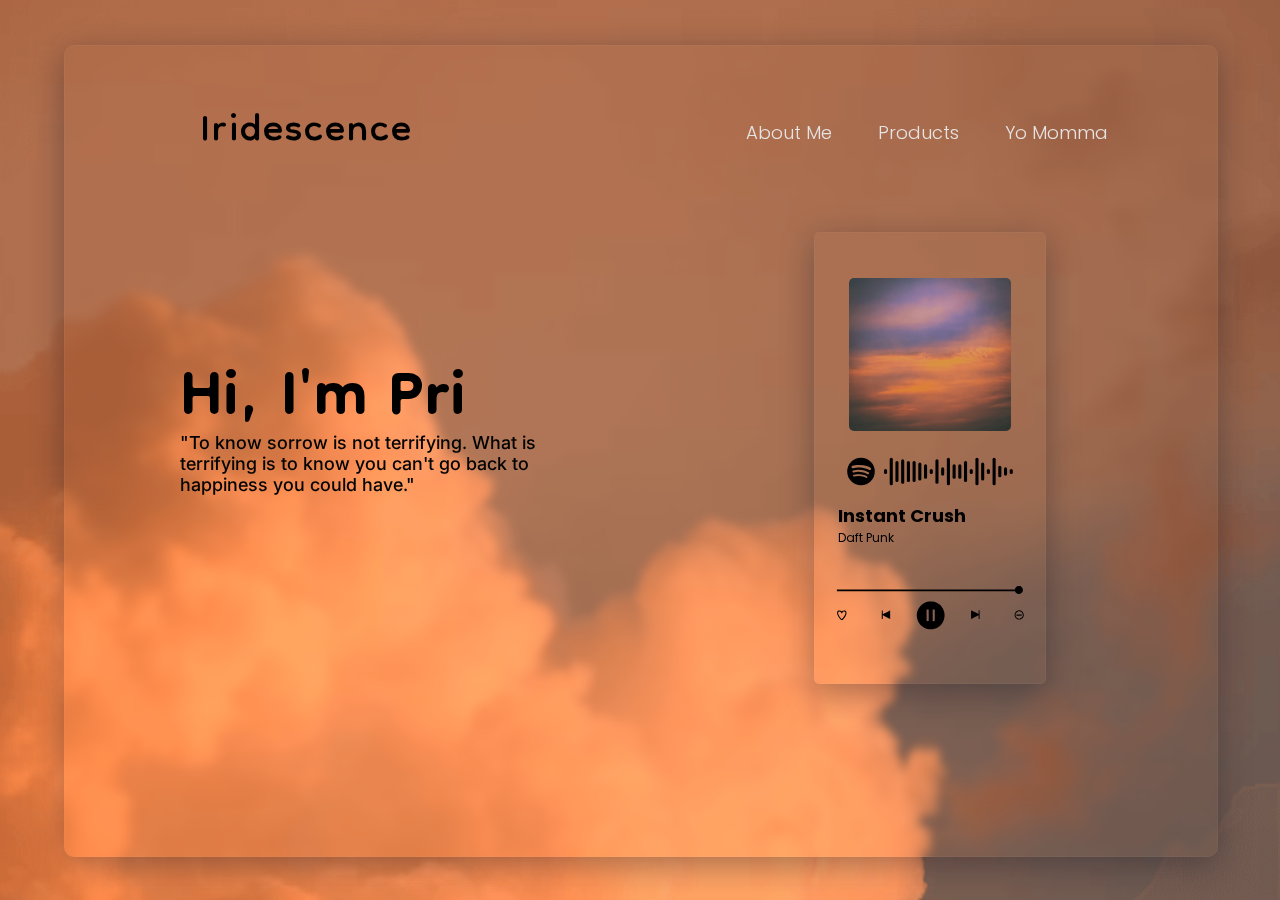
<file: index.html>
<!DOCTYPE html>
<html lang="en">
<head>
    <meta charset="UTF-8">
    <meta http-equiv="X-UA-Compatible" content="IE=edge">
    <meta name="viewport" content="width=device-width, initial-scale=1.0">
    <meta name="description" content="lorem ipsum dolor sit amet">
    <meta name="keywords" content="glass art, editing, sketching">
    <meta name="author" content="BOLT">  
    <title>IRIDESCENCE</title>
    <link rel="stylesheet" href="https://cdn.jsdelivr.net/npm/bootstrap-icons@1.3.0/font/bootstrap-icons.css">
    <link rel="stylesheet" href="https://pro.fontawesome.com/releases/v5.10.0/css/all.css" integrity="sha384-AYmEC3Yw5cVb3ZcuHtOA93w35dYTsvhLPVnYs9eStHfGJvOvKxVfELGroGkvsg+p" crossorigin="anonymous"/>
    <link rel="stylesheet" href="css/fernosa.css">
    <link rel="stylesheet" href="./css/iridi.css">
</head>
<body>
    <div class="glass">
        <nav class="navbar-minimal">

            <div class="logo-minimal select-black">Iridescence</div>
        
            <ul class="nav-links-minimal">
        
              <input type="checkbox" id="checkbox_toggle" />
              <label for="checkbox_toggle" class="hamburger">&#9776;</label>
        
              <div class="links-minimal">
                <li><a href="./about/about.html">About Me</a></li>
                <li><a href="#">Products</a></li>
                <li><a href="#">Yo Momma</a></li>
              </div>
            </ul>
          </nav>

          <div class="hero">
            <div class="text">
              <h1 class="select-black">Hi, I'm Pri</h1>
              <p class="select-black">"To know sorrow is not terrifying. What is terrifying is to know you can't go back to happiness you could have."</p>
            </div>
          </div>
            
          <div class="plate">
            <img class="thumb" src="./assets/images/thumbnail.png" alt="">
            <img class = "code" src="./assets/svgs/onemoretime.svg" alt="">
            <h4 class="title">Instant Crush</h4>
            <p class="artist">Daft Punk</p>
            <img class="play" src="./assets/svgs/black.svg" alt="">
          </div>

          <div class="media">
            <i class="fab fa-instagram"><a href="#"></a></i>
           <i class="fab fa-tumblr-square"><a href="#"></a></i>         
          </div>
    </div>
</body>
</html>
</file>
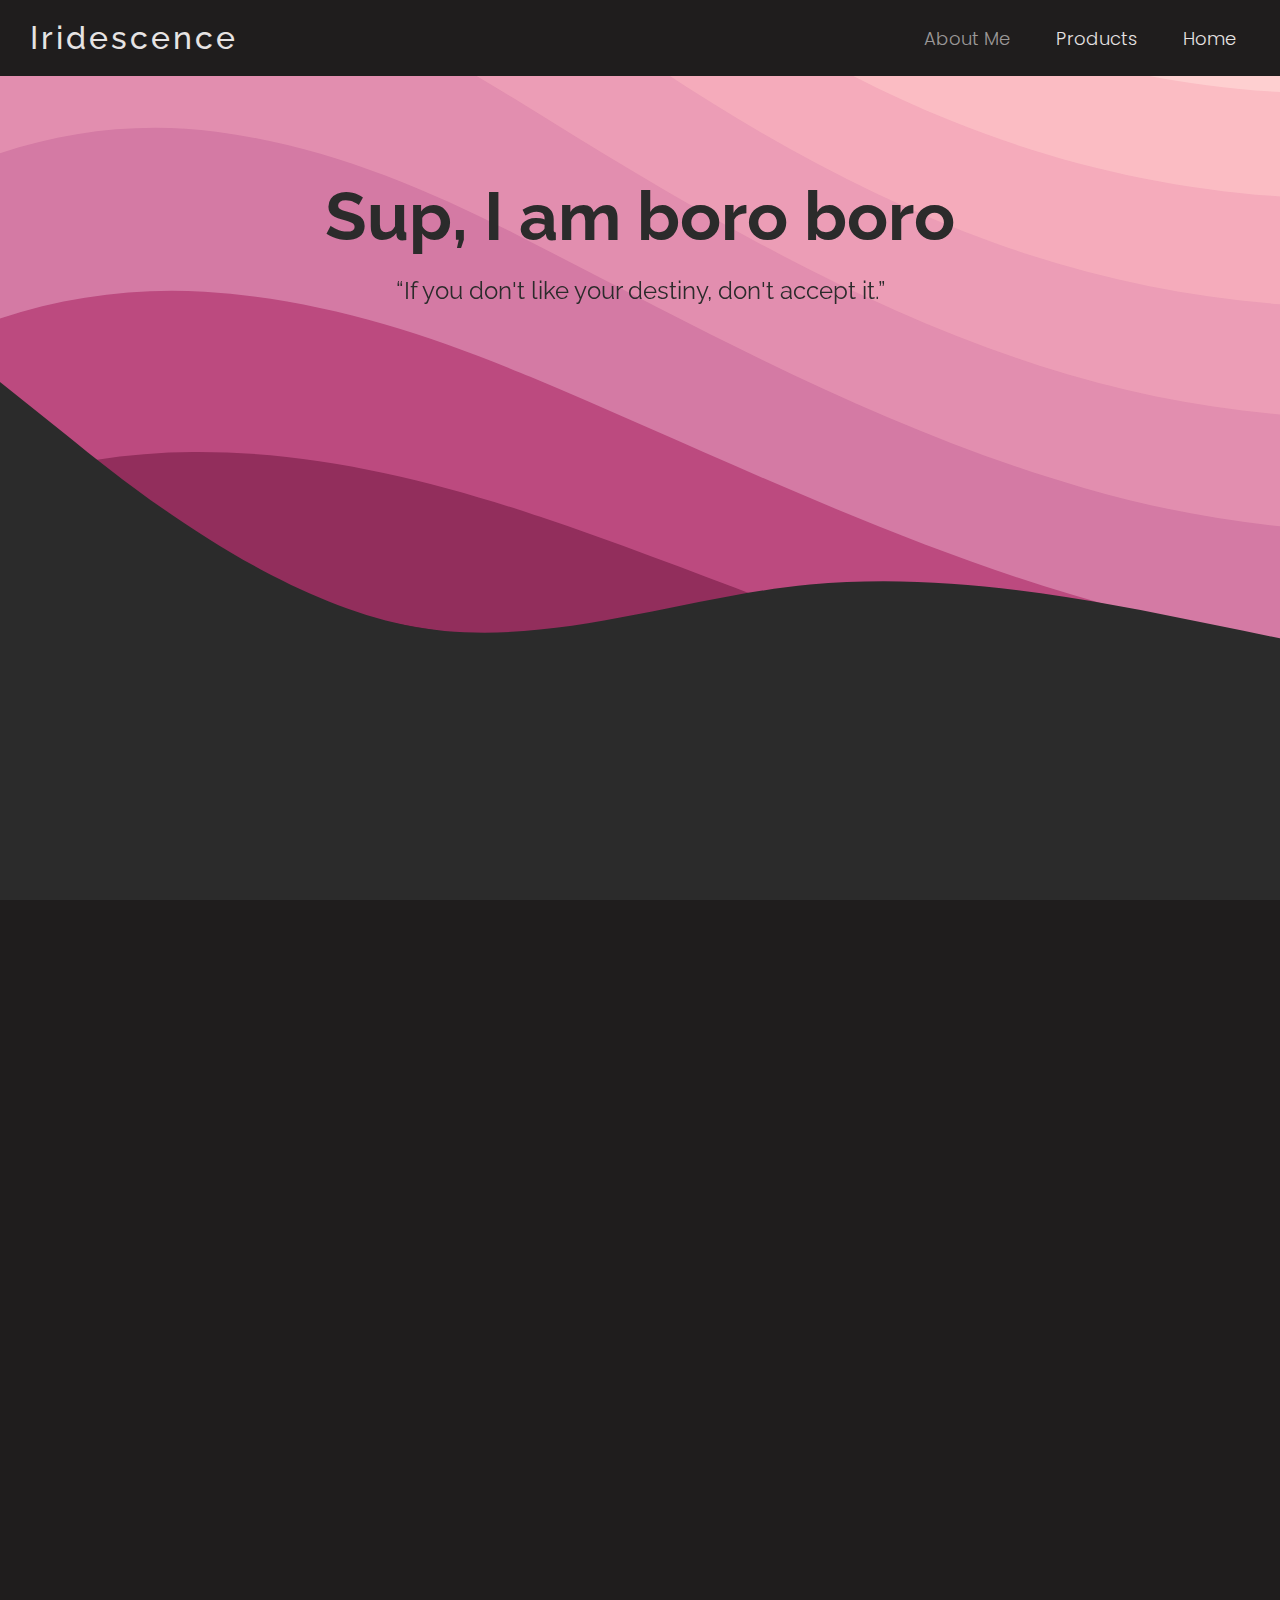
<file: about/about.html>
<!DOCTYPE html>
<html lang="en">
<head>
    <meta charset="UTF-8">
    <meta http-equiv="X-UA-Compatible" content="IE=edge">
    <meta name="viewport" content="width=device-width, initial-scale=1.0">
    <title>About Me</title>
    <link rel="stylesheet" href="../css/fernosa.css">
    <link rel="stylesheet" href="../css/about.css">
</head>
<body>
    <section class="land">
        <nav class="navbar-minimal">

            <div class="logo-minimal"><a class="select-black" href="../index.html">Iridescence</a></div>
        
            <ul class="nav-links-minimal">
        
            <input type="checkbox" id="checkbox_toggle" />
            <label for="checkbox_toggle" class="hamburger">&#9776;</label>
        
            <div class="links-minimal">
                <li class="disabled"><a class="select-black">About Me</a></li>
                <li><a class="select-black" href="#">Products</a></li>
                <li><a class="select-black" href="#">Home</a></li>
            </div>
            </ul>
        </nav>

        <div class="hero">
            <div class="heading">
                <center>
                    <h1 class="select-black">Sup, I am boro boro</h1>
                    <p class="select-black">“If you don't like your destiny, don't accept it.”</p>
                </center>
            </div>
            <img class = 'wave-black' src="../assets/svgs/blackwave.svg" alt="">
        </div>
    </section>
    
    <section class="hobbies">
    </section>




    <!--scripts-->
</body>
</html>
</file>
<file: css/fernosa.css>
/*
Dev: @BOLT
Github: https://github.com/Adityeahhh
Licencse: MIT
Hexasova is an open source css library with custom buttons, forms, neon effects, components and much more. A documentation will be made soon! 
*/


* {
    padding: 0;
    margin: 0;
    list-style: none;
    text-decoration: none;
  }
  
  :root {
    --dark-: rgb(31, 27, 27);
    --light-: rgb(236, 232, 232);
    --orange-: rgb(255, 94, 0);
    --blue-: #2d0061;
    --rose-gold: #aa7272;
    --ice-blue: #97bebe;
    --deep-blue: #070033;
    --light-grey: ##e0e5ec;
    --neon-blue: #2196f3;
    --aquagreen-: #0ccd91;
  }
  
  @import url("https://fonts.googleapis.com/css2?family=Raleway:wght@200&display=swap");
  @import url("https://fonts.googleapis.com/css2?family=Quicksand:wght@300&display=swap");
  @import url("https://fonts.googleapis.com/css2?family=Montserrat:wght@700&display=swap");
  @import url("https://fonts.googleapis.com/css2?family=Montserrat:wght@300&family=Orbitron&display=swap");
  
  
  
  .button-border-white {
    padding: 4px 20px 4px 20px;
    height: 50px;
    width: fit-content;
    color: white;
    background-color: rgb(24, 23, 23);
    border-bottom: rgba(255, 255, 255, 0.678) solid 2px;
    border-left: none;
    border-right: none;
    border-top: none;
    font-family: "raleway", sans-serif;
    border-radius: 4px;
  }
  
  .button-border-white:hover {
    border-left: rgba(255, 255, 255, 0.678) solid 2px;
    border-top: rgba(255, 255, 255, 0.678) solid 2px;
    border-right: rgba(255, 255, 255, 0.678) solid 2px;
  }
  
  .button-border-white:active {
    border-left: white solid 2px;
    border-top: white solid 2px;
    border-right: white solid 2px;
  }
  
  .button-border-blue {
    padding: 4px 20px 4px 20px;
    height: 50px;
    width: fit-content;
    color: white;
    background-color: rgb(24, 23, 23);
    border-bottom: rgb(76, 133, 207) solid 2px;
    border-left: none;
    border-right: none;
    border-top: none;
    font-family: "raleway", sans-serif;
    border-radius: 4px;
  }
  
  .button-border-blue:hover {
    border-left: rgb(76, 133, 207) solid 2px;
    border-top: rgb(76, 133, 207) solid 2px;
    border-right: rgb(76, 133, 207) solid 2px;
  }
  
  .button-border-blue:active {
    border-left: rgb(124, 162, 211) solid 2px;
    border-top: rgb(124, 162, 211) solid 2px;
    border-right: rgb(124, 162, 211) solid 2px;
  }
  
  .button-border-green {
    padding: 4px 20px 4px 20px;
    height: 50px;
    width: fit-content;
    color: white;
    background-color: rgb(24, 23, 23);
    border-bottom: #34b85b solid 2px;
    border-left: none;
    border-right: none;
    border-top: none;
    font-family: "raleway", sans-serif;
    border-radius: 4px;
  }
  
  
  .button-border-green:hover {
    border-left: #34b85b solid 2px;
    border-top: #34b85b solid 2px;
    border-right: #34b85b solid 2px;
  }
  
  .button-border-green:active {
    border-left: #33a12f solid 2px;
    border-top: #33a12f solid 2px;
    border-right: #33a12f solid 2px;
  }
  
  .button-border-purple {
    padding: 4px 20px 4px 20px;
    height: 50px;
    width: fit-content;
    color: white;
    background-color: rgb(24, 23, 23);
    border-bottom: #5f0a87 solid 2px;
    border-left: none;
    border-right: none;
    border-top: none;
    font-family: "raleway", sans-serif;
    border-radius: 4px;
  }
  
  .button-border-purple:hover {
    border-left: #5f0a87 solid 2px;
    border-top: #5f0a87 solid 2px;
    border-right: #5f0a87 solid 2px;
  }
  
  .button-border-purple:active {
    border-left: #613b9c solid 2px;
    border-top: #613b9c solid 2px;
    border-right: #613b9c solid 2px;
  }
  
  .hover-button-black {
    height: 50px;
    width: fit-content;
    color: rgb(24, 21, 21);
    border-bottom: #000000 solid 3px;
    border-left: none;
    border-right: none;
    font-weight: lighter;
    border-top: none;
    font-family: "montserrat", sans-serif;
    border-radius: 4px;
    padding: 5px 20px 5px 20px;
  }
  
  .hover-button-black:hover {
    color: white;
    background-color: black;
    border: none;
    font-weight: 500;
  }
  
  .hover-button-blue {
    height: 50px;
    width: fit-content;
    color: rgb(24, 21, 21);
    border-bottom: rgb(76, 133, 207) solid 3px;
    border-left: none;
    border-right: none;
    border-top: none;
    font-family: "montserrat", sans-serif;
    border-radius: 4px;
    padding: 5px 20px 5px 20px;
  }
  
  .hover-button-blue:hover {
    color: white;
    background-color: rgb(76, 133, 207);
    border: none;
    font-weight: 500;
  }
  
  .hover-button-purple {
    height: 50px;
    width: fit-content;
    color: rgb(24, 21, 21);
    border-bottom: #613b9c solid 3px;
    border-left: none;
    border-right: none;
    border-top: none;
    font-family: "montserrat", sans-serif;
    border-radius: 4px;
    padding: 5px 20px 5px 20px;
  }
  
  .hover-button-purple:hover {
    color: white;
    background-color: #613b9c;
    border: none;
    font-weight: 500;
  }
  
  .hover-button-cyan {
    height: 50px;
    width: fit-content;
    color: black;
    border-bottom: #34b8b8 solid 3px;
    border-left: none;
    border-right: none;
    border-top: none;
    font-family: "montserrat", sans-serif;
    border-radius: 4px;
    padding: 5px 20px 5px 20px;
  }
  
  .hover-button-cyan:hover {
    color: white;
    background-color: #34b8b8;
    border: none;
    font-weight: 500;
  }
  
  .minimalist-white {
    font-family: raleway;
    letter-spacing: 4px;
    font-weight: bold;
    font-size-adjust: inherit;
    width: fit-content;
    height: 55px;
    padding: 20px 30px 20px 30px;
    background-color: #ffffff;
    color: #bec2cb;
    border-top: #e8e4ee;
    border-left: #e8e4ee;
    border-right: #e8e4ee;
    border-bottom: #e8e4ee;
    box-shadow: #ddd3d3 1px 1px 1px 1px;
    background-image: "https://static.vecteezy.com/system/resources/thumbnails/000/576/820/small/picthai-free-vector60-8-01.jpg";
  }
  
  .minimalist-white:hover {
    box-shadow: #c5c0c0 1px 2px 2px 1px;
    color: #9a9a9c;
  }
  
  .minimalist-white:active {
    background-color: #ffffff;
    color: black;
  }
  
  @keyframes bordergreen {
    5% {
      border-top: solid 3px #2196f3;
    }
    10% {
      border-top: solid 4px #2196f3;
    }
    15% {
      border-top: solid 3px #2196f3;
    }
    20% {
      border: none;
    }
  
    25% {
      border-right: solid 3px #2196f3;
    }
    30% {
      border-right: solid 4px #2196f3;
    }
    35% {
      border-right: solid 3px #2196f3;
    }
    40% {
      border: none;
    }
  
    45% {
      border-bottom: solid 3px #2196f3;
    }
    50% {
      border-bottom: solid 4px #2196f3;
    }
    55% {
      border-bottom: solid 3px #2196f3;
    }
    60% {
      border: none;
    }
  
    65% {
      border-left: solid 3px #2196f3;
    }
    70% {
      border-left: solid 4px #2196f3;
    }
    75% {
      border-left: solid 3px #2196f3;
    }
    80% {
      border: none;
    }
  
    85% {
      border-top: solid 3px #2196f3;
    }
    90% {
      border-top: solid 4px #2196f3;
    }
    95% {
      border-top: solid 3px #2196f3;
    }
    100% {
      border: none;
    }
  }
  
  /* .border-animation [under construction]{
    border: none;
    font-family: raleway;
    letter-spacing: 4px;
    font-weight: bold;
    font-size-adjust: inherit;
    width: fit-content;
    height: 55px;
    padding: 20px 30px 20px 30px;
    margin-left: 100px;
    margin-top: 100px;
  }
  .border-animation:hover {
    animation: bordergreen;
    animation-duration: 1s;
    border: solid 1px #2196f3;
  } */
  
  .hexa-form-email {
    border: solid #db5b5b 4px;
    width: 500px;
    height: 40px;
    border-radius: 20px;
    background-color: rgb(255, 255, 255);
    font-size: 100%;
    text-decoration: wavy;
    font-family: montserrat;
  }
  
  .hexa-form-email::placeholder {
    padding-left: 15px;
    color: #221c1c;
    font-size: 18px;
  }
  
  .hexa-form-email:hover {
    transition: 0.5s;
    background-color: #db5b5b;
  }
  
  .hexa-form-email:focus {
    border-radius: 20px;
    border: 4px solid transparent;
    background-color: #db5b5b;
    font-size: 100%;
    text-decoration: wavy;
  }
  
  .gradient-purple {
    background-color: #a4508b;
    background-image: linear-gradient(to right, #a4508b, #5f0a87);
  }
  
  .gradient-blue {
    background-color: #4e0ead;
    background-image: linear-gradient(to right, #482fa1, #613b9c);
  }
  
  .gradient-green {
    background-color: #34b85b;
    background-image: linear-gradient(to right, #33a12f, #34b85b);
  }
  
  .gradient-cyan {
    background-color: #34b8b8;
    background-image: linear-gradient(to right, #236d5a, #34b4b8);
  }
  
  .alert-text {
    position: inherit;
    left: 2%;
    padding: 10px 10px 10px 10px;
    position: relative;
    font-size: x-large;
    font-family: "Courier New", Courier, monospace;
  }
  
  .alert-blue {
    width: 80%;
    padding-right: 20px;
  
    color: #dfa7ff;
    font-family: Arial, Helvetica, sans-serif;
    background-color: #482fa1;
    box-shadow: #000000 3px 3px;
  }
  
  .alert-purple {
    width: 80%;
    padding-right: 20px;
  
    color: #ffffff;
    font-family: Arial, Helvetica, sans-serif;
    background-color: #5f0a87;
    box-shadow: #000000 3px 3px;
  }
  
  .alert-white {
    width: 80%;
    padding-right: 20px;
  
    color: #000000;
    font-family: Arial, Helvetica, sans-serif;
    background-color: #ffffff;
    box-shadow: #000000 3px 3px;
  }
  
  .alert-cyan {
    width: 80%;
    padding-right: 20px;
  
    color: #000000;
    font-family: Arial, Helvetica, sans-serif;
    background-color: #34b8b8;
    box-shadow: #000000 3px 3px;
  }
  
  .alert-green {
    width: 80%;
    padding-right: 20px;
  
    color: #000000;
    font-family: Arial, Helvetica, sans-serif;
    background-color: #33a12f;
    box-shadow: #000000 3px 3px;
  }
  
  .pane-white {
    height: 90vh;
    width: 20%;
    background-color: antiquewhite;
  }
  
  .pane-purple {
    height: 90vh;
    width: 20%;
    background-color: #5f0a87;
  }
  
  .pane-blue {
    height: 90vh;
    width: 20%;
    background-color: #482fa1;
  }
  
  .pane-black {
    height: 90vh;
    width: 20%;
    background-color: rgb(0, 0, 0);
  }
  
  .pane-cyan {
    height: 90vh;
    width: 20%;
    background-color: #34b4b8;
  }
  
  .pane-green {
    height: 90vh;
    width: 20%;
    background-color: #33a12f;
  }
  
  .boldify {
    font-weight: bolder;
    font-family: montserrat;
  }
  
  .largify {
    font-size: 7rem;
  }
  
  .thinify {
    font-weight: 100;
    font-family: montserrat;
    font-family: "Quicksand", sans-serif;
  }
  
  .neonify-text-white {
    text-shadow: 0 0 10px #ffffff, 0 0 40px #ffffff, 0 0 80px #ffffff;
  }
  .neonify-text-cyan {
    text-shadow: 0 0 10px #34b8b8, 0 0 40px #34b8b8, 0 0 80px #34b8b8;
  }
  
  .neonify-text-purple {
    text-shadow: 0 0 10px #613b9c, 0 0 40px #613b9c, 0 0 80px #613b9c;
  }
  .neonify-text-black {
    text-shadow: 0 0 10px #000000, 0 0 40px #000000, 0 0 80px #000000;
  }
  .neonify-text-green {
    text-shadow: 0 0 10px #34b85b, 0 0 40px #34b85b, 0 0 80px #34b85b;
  }
  .neonify-text-blue {
    text-shadow: 0 0 10px #4e0ead, 0 0 40px #4e0ead, 0 0 80px #4e0ead;
  }
  
  .neonify-white {
    box-shadow: 0 0 10px #ffffff, 0 0 40px #ffffff, 0 0 80px #ffffff;
  }
  .neonify-cyan {
    box-shadow: 0 0 10px #34b8b8, 0 0 40px #34b8b8, 0 0 80px #34b8b8;
  }
  
  .neonify-purple {
    box-shadow: 0 0 10px #613b9c, 0 0 40px #613b9c, 0 0 80px #613b9c;
  }
  .neonify-black {
    box-shadow: 0 0 10px #000000, 0 0 40px #000000, 0 0 80px #000000;
  }
  .neonify-green {
    box-shadow: 0 0 10px #34b85b, 0 0 40px #34b85b, 0 0 80px #34b85b;
  }
  .neonify-blue {
    box-shadow: 0 0 10px #4e0ead, 0 0 40px #4e0ead, 0 0 80px #4e0ead;
  }
  
  .strikethrough {
    text-decoration: line-through;
  }
  
  .select-black::selection {
    background-color: black;
    color: white;
  }
  
  .select-cyan::selection {
    background-color: #208f8f;
    color: white;
  }
  
  .select-purple::selection {
    background-color: #613b9c;
    color: rgb(255, 255, 255);
  }
  
  .select-green::selection {
    background-color: #34b85b;
    color: rgb(245, 243, 240);
  }
  
  .pill-button-green {
    height: 55px;
    width: fit-content;
    padding: 10px 20px 10px 20px;
    border-radius: 50px;
    border: none;
    background-color: rgb(51, 45, 45);
    color: #ffffff;
    font-size: 20px;
    font-family: raleway;
    font-weight: bold;
    background-image: linear-gradient(to bottom, transparent 50%, #06d39588 50%);
  }
  
  @keyframes aquagreen {
    0% {
      background-image: linear-gradient(
        to bottom,
        transparent 55%,
        #06d39588 55%
      );
    }
    10% {
      background-image: linear-gradient(
        to bottom,
        transparent 60%,
        #06d39588 60%
      );
    }
    20% {
      background-image: linear-gradient(
        to bottom,
        transparent 65%,
        #06d39588 65%
      );
    }
    30% {
      background-image: linear-gradient(
        to bottom,
        transparent 70%,
        #06d39588 70%
      );
    }
    40% {
      background-image: linear-gradient(
        to bottom,
        transparent 75%,
        #06d39588 75%
      );
    }
    50% {
      background-image: linear-gradient(
        to bottom,
        transparent 80%,
        #06d39588 80%
      );
    }
    60% {
      background-image: linear-gradient(
        to bottom,
        transparent 85%,
        #06d39588 85%
      );
    }
    70% {
      background-image: linear-gradient(
        to bottom,
        transparent 90%,
        #06d39588 90%
      );
    }
    80% {
      background-image: linear-gradient(
        to bottom,
        transparent 93%,
        #06d39588 93%
      );
    }
    90% {
      background-image: linear-gradient(
        to bottom,
        transparent 96%,
        #06d39588 96%
      );
    }
    100% {
      background-image: linear-gradient(
        to bottom,
        transparent 100%,
        #06d39588 100%
      );
    }
  }
  
  .pill-button-green:hover {
    animation-name: aquagreen;
    animation-duration: 750ms;
    background-color: rgb(49, 44, 44);
    color: #06d39588;
  
    background-image: linear-gradient(
      to bottom,
      transparent 50%,
      rgb(49, 44, 44) 50%
    );
  }
  
  .pill-button-blue {
    height: 55px;
    width: fit-content;
    padding: 10px 20px 10px 20px;
    border-radius: 50px;
    border: none;
    background-color: rgb(51, 45, 45);
    color: #fafafa;
    font-size: 20px;
    font-family: raleway;
    font-weight: 700;
    background-image: linear-gradient(
      to bottom,
      transparent 50%,
      rgba(76, 133, 207, 0.685) 50%
    );
  }
  
  @keyframes bluwu {
    0% {
      background-image: linear-gradient(
        to bottom,
        transparent 55%,
        rgba(76, 133, 207, 0.685) 55%
      );
    }
    10% {
      background-image: linear-gradient(
        to bottom,
        transparent 60%,
        rgba(76, 133, 207, 0.685) 60%
      );
    }
    20% {
      background-image: linear-gradient(
        to bottom,
        transparent 65%,
        rgba(76, 133, 207, 0.685) 65%
      );
    }
    30% {
      background-image: linear-gradient(
        to bottom,
        transparent 70%,
        rgba(76, 133, 207, 0.685) 70%
      );
    }
    40% {
      background-image: linear-gradient(
        to bottom,
        transparent 75%,
        rgba(76, 133, 207, 0.685) 75%
      );
    }
    50% {
      background-image: linear-gradient(
        to bottom,
        transparent 80%,
        rgba(76, 133, 207, 0.685) 80%
      );
    }
    60% {
      background-image: linear-gradient(
        to bottom,
        transparent 85%,
        rgba(76, 133, 207, 0.685) 85%
      );
    }
    70% {
      background-image: linear-gradient(
        to bottom,
        transparent 90%,
        rgba(76, 133, 207, 0.685) 90%
      );
    }
    80% {
      background-image: linear-gradient(
        to bottom,
        transparent 93%,
        rgba(76, 133, 207, 0.685) 93%
      );
    }
    90% {
      background-image: linear-gradient(
        to bottom,
        transparent 96%,
        rgba(76, 133, 207, 0.685) 96%
      );
    }
    100% {
      background-image: linear-gradient(
        to bottom,
        transparent 100%,
        rgba(76, 133, 207, 0.685) 100%
      );
    }
  }
  
  .pill-button-blue:hover {
    animation-name: bluwu;
    animation-duration: 750ms;
    background-color: rgb(49, 44, 44);
    color: rgb(124, 162, 211);
  
    background-image: linear-gradient(
      to bottom,
      transparent 50%,
      rgb(49, 44, 44) 50%
    );
  }
  
  .pill-button-cyan {
    height: 55px;
    width: fit-content;
    padding: 10px 20px 10px 20px;
    border-radius: 50px;
    border: none;
    background-color: rgb(51, 45, 45);
    color: #fafafa;
    font-size: 20px;
    font-family: raleway;
    font-weight: 700;
    background-image: linear-gradient(to bottom, transparent 50%, #34b8b8 50%);
  }
  
  @keyframes cyann {
    0% {
      background-image: linear-gradient(to bottom, transparent 55%, #34b8b8 55%);
    }
    10% {
      background-image: linear-gradient(to bottom, transparent 60%, #34b8b8 60%);
    }
    20% {
      background-image: linear-gradient(to bottom, transparent 65%, #34b8b8 65%);
    }
    30% {
      background-image: linear-gradient(to bottom, transparent 70%, #34b8b8 70%);
    }
    40% {
      background-image: linear-gradient(to bottom, transparent 75%, #34b8b8 75%);
    }
    50% {
      background-image: linear-gradient(to bottom, transparent 80%, #34b8b8 80%);
    }
    60% {
      background-image: linear-gradient(to bottom, transparent 85%, #34b8b8 85%);
    }
    70% {
      background-image: linear-gradient(to bottom, transparent 90%, #34b8b8 90%);
    }
    80% {
      background-image: linear-gradient(to bottom, transparent 93%, #34b8b8 93%);
    }
    90% {
      background-image: linear-gradient(to bottom, transparent 96%, #34b8b8 96%);
    }
    100% {
      background-image: linear-gradient(
        to bottom,
        transparent 100%,
        #34b8b8 100%
      );
    }
  }
  
  .pill-button-cyan:hover {
    animation-name: cyann;
    animation-duration: 750ms;
    background-color: rgb(49, 44, 44);
    color: #34b8b8;
  
    background-image: linear-gradient(
      to bottom,
      transparent 100%,
      rgb(49, 44, 44) 100%
    );
  }
  
  .pill-button-purple {
    height: 55px;
    width: fit-content;
    padding: 10px 20px 10px 20px;
    border-radius: 50px;
    border: none;
    background-color: rgb(51, 45, 45);
    color: #fafafa;
    font-size: 20px;
    font-family: raleway;
    font-weight: 700;
    background-image: linear-gradient(to bottom, transparent 50%, #613b9c 50%);
  }
  
  @keyframes purplen {
    0% {
      background-image: linear-gradient(to bottom, transparent 55%, #613b9c 55%);
    }
    10% {
      background-image: linear-gradient(to bottom, transparent 60%, #613b9c 60%);
    }
    20% {
      background-image: linear-gradient(to bottom, transparent 65%, #613b9c 65%);
    }
    30% {
      background-image: linear-gradient(to bottom, transparent 70%, #613b9c 70%);
    }
    40% {
      background-image: linear-gradient(to bottom, transparent 75%, #613b9c 75%);
    }
    50% {
      background-image: linear-gradient(to bottom, transparent 80%, #613b9c 80%);
    }
    60% {
      background-image: linear-gradient(to bottom, transparent 85%, #613b9c 85%);
    }
    70% {
      background-image: linear-gradient(to bottom, transparent 90%, #613b9c 90%);
    }
    80% {
      background-image: linear-gradient(to bottom, transparent 93%, #613b9c 93%);
    }
    90% {
      background-image: linear-gradient(to bottom, transparent 96%, #613b9c 96%);
    }
    100% {
      background-image: linear-gradient(
        to bottom,
        transparent 100%,
        #613b9c 100%
      );
    }
  }
  
  .pill-button-purple:hover {
    animation-name: purplen;
    animation-duration: 750ms;
    background-color: rgb(49, 44, 44);
    color: #a26bf5;
  
    background-image: linear-gradient(
      to bottom,
      transparent 100%,
      rgb(49, 44, 44) 100%
    );
  }
  
  .navbar-dark {
    display: flex;
    padding: 20px;
    background-color: #101518;
    align-items: center;
    justify-content: space-between;
    color: var(--light-);
  }
  
  .nav-links-dark a {
    color: var(--aquagreen-);
    font-weight: bold;
  }
  
  .logo-dark {
    font-size: 32px;
    letter-spacing: 5px;
  }
  
  .links-dark {
    display: flex;
    gap: 1em;
    font-size: 18px;
  }
  
  .links-dark li:hover {
    background-color: #15191b;
    border-radius: 5px;
    transition: 0.3s ease;
  }
  
  .links-dark li {
    padding: 5px 14px;
  }
  
  input[type="checkbox"] {
    display: none;
  }
  
  .hamburger {
    display: none;
    user-select: none;
    font-size: 24px;
  }
  
  @media (max-width: 800px) {
    .links-dark {
      display: none;
      position: absolute;
      background-color: #101518;
      right: 0;
      left: 0;
      text-align: center;
      padding: 16px 0;
    }
    .links-dark li:hover {
      display: inline-block;
      background-color: #192123;
      transition: 0.3s ease;
    }
    .links-dark li + li {
      margin-top: 12px;
    }
    input[type="checkbox"]:checked ~ .links-dark {
      display: block;
    }
    .hamburger {
      display: block;
    }
  }
  
  /* nav glass here*/
  
  .nav-links-glass a {
    color: var(--rose-gold);
    font-weight: bold;
  }
  
  .links-glass {
    display: flex;
    gap: 1em;
    font-size: 18px;
  }
  
  .links-glass li:hover {
    background-color: #15191b;
    border-radius: 5px;
    transition: 0.3s ease;
  }
  
  .links-glass li {
    padding: 5px 14px;
  }
  
  .logo-glass {
    font-size: 32px;
    letter-spacing: 5px;
  }
  
  @media (max-width: 800px) {
    .links-glass {
      display: none;
      position: absolute;
      background: rgb(215, 219, 219);
      backdrop-filter: blur(7.5px);
      -webkit-backdrop-filter: blur(7.5px);
      border: 1px solid rgba(255, 255, 255, 0.18);
      right: 0;
      left: 0;
      text-align: center;
      padding: 16px 0;
    }
    .links-glass li:hover {
      display: inline-block;
      background-color: rgba(119, 170, 170, 0.973);
      transition: 0.3s ease;
    }
    .links-glass li + li {
      margin-top: 12px;
    }
    input[type="checkbox"]:checked ~ .links-glass {
      display: block;
    }
    .hamburger {
      display: block;
    }
  }
  
  .navbar-glass {
    display: flex;
    padding: 20px;
    align-items: center;
    justify-content: space-between;
    background: rgba(232, 255, 255, 0.2);
    box-shadow: 0 8px 16px 0 rgba(31, 38, 135, 0.37);
    backdrop-filter: blur(7.5px);
    -webkit-backdrop-filter: blur(7.5px);
    border: 1px solid rgba(255, 255, 255, 0.18);
    color: var(--rose-gold);
  }
  
  .links-glass li:hover {
    background-color: var(--dark-);
    border-radius: 5px;
    transition: 0.3s ease;
  }
  
  .select-rose::selection {
    color: var(--rose-gold);
    background-color: var(--ice-blue);
  }
  
  /* NEON nav */
  
  .navbar-neon {
    display: flex;
    padding: 20px;
    background-color: var(--dark-);
    align-items: center;
    justify-content: space-between;
    color: var(--neon-blue-);
    box-shadow: 0 0 10px var(--neon-blue), 0 0 40px var(--neon-blue),
      0 0 80px var(--neon-blue);
    text-shadow: 0 0 10px var(--neon-blue), 0 0 40px var(--neon-blue),
      0 0 80px var(--neon-blue);
  }
  
  .logo-neon {
    color: #2196f3;
    font-size: 32px;
    letter-spacing: 5px;
  }
  
  .select-neon-blue::selection {
    color: #2196f3;
    background-color: #161111;
  }
  
  .nav-links-neon a {
    color: #2196f3;
    font-weight: bold;
  }
  
  .logo {
    font-size: 32px;
    letter-spacing: 5px;
  }
  
  .links-neon {
    display: flex;
    gap: 1em;
    font-size: 18px;
  }
  
  .links-neon li:hover {
    background-color: #15191b;
    border-radius: 5px;
    transition: 0.3s ease;
  }
  
  .links-neon li {
    padding: 5px 14px;
  }
  
  input[type="checkbox"] {
    display: none;
  }
  
  .hamburger {
    display: none;
    user-select: none;
    font-size: 24px;
  }
  
  @media (max-width: 800px) {
    .links-neon {
      display: none;
      position: absolute;
      background-color: #141414;
      right: 0;
      left: 0;
      text-align: center;
      padding: 16px 0;
    }
    .links-neon li:hover {
      display: inline-block;
      background-color: #192123;
      transition: 0.3s ease;
    }
    .links-neon li + li {
      margin-top: 12px;
    }
    input[type="checkbox"]:checked ~ .links-neon {
      display: block;
    }
    .hamburger {
      display: block;
    }
  }
  
  /* light nav */
  
  .navbar-light {
    display: flex;
    padding: 20px;
    background-color: var(--light-);
    align-items: center;
    justify-content: space-between;
    color: var(--dark-);
  }
  
  .logo-light {
    color: var(--dark-);
    font-size: 32px;
    letter-spacing: 5px;
  }
  
  .select-light-blue::selection {
    color: #2196f3;
    background-color: #161111;
  }
  
  .nav-links-light a {
    color: var(--dark-);
    font-weight: bold;
  }
  
  .logo-light {
    font-size: 32px;
    letter-spacing: 5px;
  }
  
  .links-light {
    display: flex;
    gap: 1em;
    font-size: 18px;
  }
  
  .links-light li:hover {
    background-color: var(--neon-blue);
    border-radius: 5px;
    transition: 0.3s ease;
  }
  
  .links-light li {
    padding: 5px 14px;
  }
  
  input[type="checkbox"] {
    display: none;
  }
  
  .hamburger {
    display: none;
    user-select: none;
    font-size: 24px;
  }
  
  @media (max-width: 800px) {
    .links-light {
      display: none;
      position: absolute;
      background-color: var(--light-);
      right: 0;
      left: 0;
      text-align: center;
      padding: 16px 0;
    }
    .links-light li:hover {
      display: inline-block;
      background-color: var(--neon-blue);
      transition: 0.3s ease;
    }
    .links-light li + li {
      margin-top: 12px;
    }
    input[type="checkbox"]:checked ~ .links-light {
      display: block;
    }
    .hamburger {
      display: block;
    }
  }
  
  /* minimalistic nav */
  @keyframes burger {
    0%   {width: 0%;}
    25%  {width: 25%;}
    50%  {width: 50%;}
    75%  {width: 75%;}
    100% {width: 100%;}
  }

  .navbar-minimal {
    display: flex;
    padding: 20px;
    background-color: transparent;
    align-items: center;
    justify-content: space-between;
    color: #2b2b2b;
  }
  
  .logo-minimal {
    color: #000000;
    font-size: 32px;
    letter-spacing: 0px;
    font-weight: 500;
  }
  
  
  .nav-links-minimal a {
    color: #e6e3e3;
    font-weight: bold;
    font-weight: 300;
  }

  .nav-links-minimal a:hover {
    color: #fff;
    font-weight: 500;
  }
  
  .logo-minimal {
    font-size: 32px;
    letter-spacing: 5px;
  }
  
  .links-minimal {
    display: flex;
    gap: 1em;
    font-size: 18px;
  }
  

  .links-minimal li {
    padding: 5px 14px;
  }
  
  .select-black::selection {
    background-color: #161111;
    color: whitesmoke;
  }
  
  input[type="checkbox"] {
    display: none;
  }
  
  .hamburger {
    display: none;
    user-select: none;
    font-size: 24px;
    margin-right: 30px;
  }
  
  @media (max-width: 800px) {
    .links-minimal {
      display: none;
      position: absolute;
      animation: burger 0.1s;
      background-color: #25252580;
      right: 0;
      left: 0;
      text-align: center;
      padding: 16px 0;
      z-index: 100;
    }
    .links-minimal li + li {
      margin-top: 2px;
    }
    input[type="checkbox"]:checked ~ .links-minimal {
      display: block;
    }
    .hamburger {
      display: block;
    }
  }
  
  
  
  
  
  
  
  
  
  
  
  
  /* footer black*/
  
  .footer-black {
    background-color: #101518;
    height: fit-content;
    width: 100%;
    position: absolute;
    bottom: 0%;
    min-height: 50vh;
    overflow: hidden;
  }
  
  .footer-ul-black {
    margin: 100px 100px 50px 0px;
    display: flex;
    flex-direction: column;
    color: #dbdbdb;
    font-weight: bold;
    font-family: montserrat;
    justify-content: center;
    margin-left: auto;
    margin-right: auto;
  }
  
  .footer-ul-black li {
    padding-top: 5px;
    margin-right: 0px;
  }
  
  .footer-ul-black a {
    color: #dbdbdb;
  }
  
  .footer-ul-black a:hover {
    color: #0ccd91;
  }
  
  .footer-links-black {
    display: flex;
    flex-direction: row;
    text-align: center;
    padding-right: 155px;
  }
  
  .ul-heading-black {
    font-size: 24px;
    color: #0ccd91;
  }
  
  .footer-logo-black {
    color: #dbdbdb;
    padding: 80px 50px;
  }
  
  .footer-logo-black:hover {
    color: #0ccd91;
    transition: 0.5s;
  }
  
  .bottom-text-black {
    display: flex;
    justify-content: center;
    color: rgb(92, 92, 92);
  }
  
  .bottom-text-black a {
    padding-left: 20px;
    padding-bottom: 5px;
  }
  
  .bottom-text-black a:hover {
    color: rgb(219, 219, 219);
  }
  
  .socials-black {
    display: flex;
    justify-content: center;
    padding-top: 15px;
  }
  
  .socials-black i {
    padding-left: 5px;
    color: #0ccd91;
    font-size: 30px;
  }
  
  .socials-black i:hover {
    color: #dbdbdb;
    transition: 0.5s;
  }
  
  @media (max-width: 1162px) {
    .footer-logo-black {
      text-align: center;
      font-size: 26px;
      padding-left: 30px;
    }
  
    .footer-links-black {
      flex-direction: row;
      align-items: center;
      padding-left: 0px;
    }
  
    .footer-ul-black {
      margin: 100px 5px 5px 5px;
      padding-left: 20px;
      margin-left: none;
      margin-right: none;
      text-align: center;
    }
  
    .footer-ul-black li {
      padding-top: 5px;
    }
    .bottom-text-black {
      padding-top: 15px;
    }
    .ul-heading-black {
      font-size: 20px;
    }
  }
  
  @media (max-width: 775px) {
    .footer-logo-black {
      font-size: 20px;
    }
    .ul-heading-black {
      font-size: 16px;
    }
  
    .footer-links-black {
      width: 90%;
      margin-top: 100px;
    }
  
    .footer-ul-black {
      margin: 5px 5px 5px 5px;
      padding-left: 20px;
      margin-left: none;
      margin-right: none;
      text-align: center;
    }
    .footer-ul-black li {
      padding-top: 5px;
    }
    .bottom-text-black {
      padding-top: 15px;
    }
  }
  
  @media (max-width: 678px) {
    .footer-logo-black {
      display: block;
      text-align: center;
      margin-left: 40px;
      padding-top: 0px;
      padding-bottom: 0px;
    }
  
    .footer-links-black {
      display: flex;
      flex-direction: column;
    }
  
    .footer-ul-black {
      padding-top: 15px;
    }
  }
  
  /* footer white */
  
  .footer-white {
    background-color: #f5f5f5;
    height: fit-content;
    width: 100%;
    position: absolute;
    bottom: 0%;
    min-height: 50vh;
    overflow: hidden;
  }
  
  .footer-ul-white {
    margin: 100px 100px 50px 0px;
    display: flex;
    flex-direction: column;
    font-weight: bold;
    font-family: montserrat;
    justify-content: center;
    margin-left: auto;
    margin-right: auto;
  }
  
  .footer-ul-white li {
    padding-top: 5px;
    margin-right: 0px;
  }
  
  .footer-ul-white a {
    color: #141414;
  }
  
  .footer-ul-white a:hover {
    color: #0ccd91;
  }
  
  .footer-links-white {
    display: flex;
    flex-direction: row;
    text-align: center;
    padding-right: 155px;
  }
  
  .ul-heading-white {
    font-size: 24px;
    color: #0ccd91;
  }
  
  .footer-logo-white {
    color: #141414;
    padding: 80px 50px;
  }
  
  .footer-logo-white:hover {
    color: #0ccd91;
    transition: 0.5s;
  }
  
  .bottom-text-white {
    display: flex;
    justify-content: center;
    color: rgb(92, 92, 92);
  }
  
  .bottom-text-white a {
    padding-left: 20px;
    padding-bottom: 5px;
  }
  
  .bottom-text-white a:hover {
    color: #141414;
  }
  
  .socials-white {
    display: flex;
    justify-content: center;
    padding-top: 15px;
  }
  
  .socials-white i {
    padding-left: 5px;
    color: #0ccd91;
    font-size: 30px;
  }
  
  .socials-white i:hover {
    color: #141414;
    transition: 0.5s;
  }
  
  @media (max-width: 1162px) {
    .footer-logo-white {
      text-align: center;
      font-size: 26px;
      padding-left: 30px;
    }
  
    .footer-links-white {
      flex-direction: row;
      align-items: center;
      padding-left: 0px;
    }
  
    .footer-ul-white {
      margin: 100px 5px 5px 5px;
      padding-left: 20px;
      margin-left: none;
      margin-right: none;
      text-align: center;
    }
  
    .footer-ul-white li {
      padding-top: 5px;
    }
    .bottom-text-white {
      padding-top: 15px;
    }
    .ul-heading-white {
      font-size: 20px;
    }
  }
  
  @media (max-width: 775px) {
    .footer-logo-white {
      font-size: 20px;
    }
    .ul-heading-white {
      font-size: 16px;
    }
  
    .footer-links-white {
      width: 90%;
      margin-top: 100px;
    }
  
    .footer-ul-white {
      margin: 5px 5px 5px 5px;
      padding-left: 20px;
      margin-left: none;
      margin-right: none;
      text-align: center;
    }
    .footer-ul-white li {
      padding-top: 5px;
    }
    .bottom-text-white {
      padding-top: 15px;
    }
  }
  
  @media (max-width: 678px) {
    .footer-logo-white {
      display: block;
      text-align: center;
      margin-left: 40px;
      padding-top: 0px;
      padding-bottom: 0px;
    }
  
    .footer-links-white {
      display: flex;
      flex-direction: column;
    }
  
    .footer-ul-white {
      padding-top: 15px;
    }
  }
  
  
  
  
  /* footer-purple */
  
  .footer-purple {
    background-color: #9656a3;
    height: fit-content;
    width: 100%;
    position: absolute;
    bottom: 0%;
    min-height: 50vh;
    overflow: hidden;
  }
  
  .footer-ul-purple {
    margin: 100px 100px 50px 0px;
    display: flex;
    flex-direction: column;
    font-weight: bold;
    font-family: montserrat;
    justify-content: center;
    margin-left: auto;
    margin-right: auto;
  }
  
  .footer-ul-purple li {
    padding-top: 5px;
    margin-right: 0px;
  }
  
  .footer-ul-purple a {
    color: #331c4b;
  }
  
  .footer-ul-purple a:hover {
    color: #070033;
  }
  
  .footer-links-purple {
    display: flex;
    flex-direction: row;
    text-align: center;
    padding-right: 155px;
  }
  
  .ul-heading-purple {
    font-size: 24px;
    color: #141414;
  }
  
  .footer-logo-purple {
    color: #331c4b;
    padding: 80px 50px;
  }
  
  .footer-logo-purple:hover {
    color: #070033;
    transition: 0.5s;
  }
  
  .bottom-text-purple {
    display: flex;
    justify-content: center;
    color: #331c4b;
  }
  
  .bottom-text-purple a {
    padding-left: 20px;
    padding-bottom: 5px;
  }
  
  .bottom-text-purple a:hover {
    color: #070033;
  }
  
  .socials-purple {
    display: flex;
    justify-content: center;
    padding-top: 15px;
  }
  
  .socials-purple i {
    padding-left: 5px;
    color: #15191b;
    font-size: 30px;
  }
  
  .socials-purple i:hover {
    color: #000000;
    transition: 0.5s;
  }
  
  @media (max-width: 1162px) {
    .footer-logo-purple {
      text-align: center;
      font-size: 26px;
      padding-left: 30px;
    }
  
    .footer-links-purple {
      flex-direction: row;
      align-items: center;
      padding-left: 0px;
    }
  
    .footer-ul-purple {
      margin: 100px 5px 5px 5px;
      padding-left: 20px;
      margin-left: none;
      margin-right: none;
      text-align: center;
    }
  
    .footer-ul-purple li {
      padding-top: 5px;
    }
    .bottom-text-purple {
      padding-top: 15px;
    }
    .ul-heading-purple {
      font-size: 20px;
    }
  }
  
  @media (max-width: 775px) {
    .footer-logo-purple {
      font-size: 20px;
    }
    .ul-heading-purple {
      font-size: 16px;
    }
  
    .footer-links-purple {
      width: 90%;
      margin-top: 100px;
    }
  
    .footer-ul-purple {
      margin: 5px 5px 5px 5px;
      padding-left: 20px;
      margin-left: none;
      margin-right: none;
      text-align: center;
    }
    .footer-ul-purple li {
      padding-top: 5px;
    }
    .bottom-text-purple {
      padding-top: 15px;
    }
  }
  
  @media (max-width: 678px) {
    .footer-logo-purple {
      display: block;
      text-align: center;
      margin-left: 40px;
      padding-top: 0px;
      padding-bottom: 0px;
    }
  
    .footer-links-purple {
      display: flex;
      flex-direction: column;
    }
  
    .footer-ul-purple {
      padding-top: 15px;
    }
  }
  
  
  /* footer green */
  
  .footer-green {
    background-color: #4DB33D;
    height: fit-content;
    width: 100%;
    position: absolute;
    bottom: 0%;
    min-height: 50vh;
    overflow: hidden;
  }
  
  .footer-ul-green {
    margin: 100px 100px 50px 0px;
    display: flex;
    flex-direction: column;
    font-weight: bold;
    font-family: montserrat;
    justify-content: center;
    margin-left: auto;
    margin-right: auto;
  }
  
  .footer-ul-green li {
    padding-top: 5px;
    margin-right: 0px;
  }
  
  .footer-ul-green a {
    color: #ffffff;
  }
  
  .footer-ul-green a:hover {
    color: #d5d5d6;
  }
  
  .footer-links-green {
    display: flex;
    flex-direction: row;
    text-align: center;
    padding-right: 155px;
  }
  
  .ul-heading-green {
    font-size: 24px;
    color: #000000;
  }
  
  .footer-logo-green {
    color: #2b2b2b;
    padding: 80px 50px;
  }
  
  .footer-logo-green:hover {
    color: #000000;
    transition: 0.5s;
  }
  
  .bottom-text-green {
    display: flex;
    justify-content: center;
    color: #272727;
  }
  
  .bottom-text-green a {
    padding-left: 20px;
    padding-bottom: 5px;
  }
  
  .bottom-text-green a:hover {
    color: #000000;
  }
  
  .socials-green {
    display: flex;
    justify-content: center;
    padding-top: 15px;
  }
  
  .socials-green i {
    padding-left: 5px;
    color: #15191b;
    font-size: 30px;
  }
  
  .socials-green i:hover {
    color: #000000;
    transition: 0.5s;
  }
  
  @media (max-width: 1162px) {
    .footer-logo-green {
      text-align: center;
      font-size: 26px;
      padding-left: 30px;
    }
  
    .footer-links-green {
      flex-direction: row;
      align-items: center;
      padding-left: 0px;
    }
  
    .footer-ul-green {
      margin: 100px 5px 5px 5px;
      padding-left: 20px;
      margin-left: none;
      margin-right: none;
      text-align: center;
    }
  
    .footer-ul-green li {
      padding-top: 5px;
    }
    .bottom-text-green {
      padding-top: 15px;
    }
    .ul-heading-green {
      font-size: 20px;
    }
  }
  
  @media (max-width: 775px) {
    .footer-logo-green {
      font-size: 20px;
    }
    .ul-heading-green {
      font-size: 16px;
    }
  
    .footer-links-green {
      width: 90%;
      margin-top: 100px;
    }
  
    .footer-ul-green {
      margin: 5px 5px 5px 5px;
      padding-left: 20px;
      margin-left: none;
      margin-right: none;
      text-align: center;
    }
    .footer-ul-green li {
      padding-top: 5px;
    }
    .bottom-text-green {
      padding-top: 15px;
    }
  }
  
  @media (max-width: 678px) {
    .footer-logo-green {
      display: block;
      text-align: center;
      margin-left: 40px;
      padding-top: 0px;
      padding-bottom: 0px;
    }
  
    .footer-links-green {
      display: flex;
      flex-direction: column;
    }
  
    .footer-ul-green {
      padding-top: 15px;
    }
  }
</file>
<file: css/iridi.css>
@import url("https://fonts.googleapis.com/css2?family=Inter:wght@300;500;700&family=Montserrat:wght@300&family=Poppins:wght@300;400;500;700&family=Raleway:wght@300;500&display=swap");
@import url("https://fonts.googleapis.com/css2?family=Dongle:wght@300;400;700&family=Quintessential&display=swap");
* {
  margin: 0;
  padding: 0;
  text-decoration: none;
  font-family: poppins;
}

html, body {
  height: 100%;
}

body {
  background: url(../assets/images/bg.png);
  margin-top: 0;
  min-height: 100%;
  width: 100%;
  background-position: center;
  background-repeat: no-repeat;
  background-size: cover;
}

.glass {
  background-image: #d4d4d450;
  -webkit-box-shadow: 0 8px 32px 0 rgba(20, 21, 39, 0.37);
          box-shadow: 0 8px 32px 0 rgba(20, 21, 39, 0.37);
  backdrop-filter: blur(4px);
  border: solid 1px rgba(218, 216, 216, 0.048);
  -webkit-backdrop-filter: blur(4px);
  border-radius: 10px;
  width: 90%;
  height: 90%;
  position: absolute;
  left: 5%;
  margin-top: 5vh;
  -webkit-animation: Animation 8s ease infinite;
  animation: Animation 8s ease infinite;
}

.navbar-minimal {
  width: 80%;
  margin-left: 10%;
  margin-top: 2.5vh;
}

.logo-minimal {
  letter-spacing: 2px;
  font-family: dongle;
  font-size: 60px;
}

.hero {
  display: -webkit-box;
  display: -ms-flexbox;
  display: flex;
  -webkit-box-align: center;
      -ms-flex-align: center;
          align-items: center;
}

.plate {
  background-image: #d4d4d4a9;
  -webkit-box-shadow: 0 8px 32px 0 rgba(20, 21, 39, 0.37);
          box-shadow: 0 8px 32px 0 rgba(20, 21, 39, 0.37);
  backdrop-filter: blur(4px);
  border: solid 1px rgba(218, 216, 216, 0.048);
  -webkit-backdrop-filter: blur(4px);
  width: 20%;
  height: 50vh;
  margin-left: 65%;
  margin-top: 4vh;
  border-radius: 5px;
  font-family: raleway;
}

.plate .thumb {
  width: 70%;
  height: 17vh;
  margin-left: 15%;
  margin-top: 5vh;
  border-radius: 5px;
  -webkit-user-select: none;
     -moz-user-select: none;
      -ms-user-select: none;
          user-select: none;
}

.plate .code {
  position: relative;
  width: 80%;
  height: 7vh;
  margin-left: 10%;
  top: 5px;
  -webkit-user-select: none;
     -moz-user-select: none;
      -ms-user-select: none;
          user-select: none;
}

.plate .play {
  position: relative;
  width: 95%;
  height: 20vh;
  margin-left: 2.5%;
  margin-top: -20px;
  -webkit-user-select: none;
     -moz-user-select: none;
      -ms-user-select: none;
          user-select: none;
}

.plate .title {
  margin-left: 10%;
  font-size: 18px;
  margin-top: 0px;
}

.plate .artist {
  margin-left: 10%;
  font-size: 12px;
}

.text {
  position: absolute;
  width: 80%;
  left: 10%;
  height: 50%;
  top: 35%;
}

.text h1 {
  font-family: dongle;
  font-weight: 700;
  font-size: 98px;
}

.text p {
  font-size: 18px;
  font-family: inter;
  margin-right: 55%;
  font-weight: 500;
  margin-top: -40px;
}

@media (max-width: 1023px) {
  .plate {
    width: 30%;
    height: 50vh;
    margin-left: 65%;
    margin-top: 4vh;
    border-radius: 5px;
  }
}

@media (max-width: 876px) {
  .plate {
    width: 30%;
    height: 50vh;
    margin-left: 60%;
    margin-top: 4vh;
    border-radius: 5px;
  }
  .text {
    position: absolute;
    width: 80%;
    left: 10%;
    height: 50%;
    top: 40%;
  }
  .text h1 {
    font-weight: 700;
    font-size: 79px;
  }
  .text p {
    font-size: 14px;
    margin-right: 55%;
    font-weight: 700;
  }
}

@media (max-width: 698px) {
  .plate {
    width: 35%;
    height: 50vh;
    margin-left: 60%;
    margin-top: 4vh;
    border-radius: 5px;
  }
  .text p {
    font-size: 14px;
    margin-right: 50%;
    font-weight: 700;
  }
}

@media (max-width: 580px) {
  .plate {
    display: none;
  }
  .text {
    text-align: center;
    margin-top: -100px;
  }
  .text h1 {
    font-family: dongle;
    font-weight: 700;
    font-size: 98px;
  }
  .text p {
    font-size: 18px;
    font-family: inter;
    margin-right: 0%;
    font-weight: 500;
    margin-top: -40px;
  }
}


@media (max-width: 397px) {
    .text h1 {
        font-size: 78px;
    }
}

.media {
  font-size: 30px;
  width: 40%;
  position: absolute;
  text-align: center;
  top: 90%;
  left: 30%;
}

.media i:hover {
  color: white;
}
/*# sourceMappingURL=iridi.css.map */
</file>
<file: css/about.css>
@import url("https://fonts.googleapis.com/css2?family=Inter:wght@300;500;700&family=Montserrat:wght@300&family=Poppins:wght@300;400;500;700&family=Raleway:wght@300;500&display=swap");
@import url("https://fonts.googleapis.com/css2?family=Dongle:wght@300;400;700&family=Quintessential&display=swap");
* {
  margin: 0;
  padding: 0;
  text-decoration: none;
  font-family: poppins;
  opacity: 1;
}

html, body {
  height: 100%;
  background-color: #1f1d1d;
  overflow-x: hidden;
}

.land {
  background-image: url("data:image/svg+xml,%3Csvg xmlns='http://www.w3.org/2000/svg' width='100%25' height='100%25' viewBox='0 0 1600 800'%3E%3Cg fill-opacity='0.77'%3E%3Cpath fill='%23361122' d='M486 705.8c-109.3-21.8-223.4-32.2-335.3-19.4C99.5 692.1 49 703 0 719.8V800h843.8c-115.9-33.2-230.8-68.1-347.6-92.2C492.8 707.1 489.4 706.5 486 705.8z'/%3E%3Cpath fill='%236c2245' d='M1600 0H0v719.8c49-16.8 99.5-27.8 150.7-33.5c111.9-12.7 226-2.4 335.3 19.4c3.4 0.7 6.8 1.4 10.2 2c116.8 24 231.7 59 347.6 92.2H1600V0z'/%3E%3Cpath fill='%23a23367' d='M478.4 581c3.2 0.8 6.4 1.7 9.5 2.5c196.2 52.5 388.7 133.5 593.5 176.6c174.2 36.6 349.5 29.2 518.6-10.2V0H0v574.9c52.3-17.6 106.5-27.7 161.1-30.9C268.4 537.4 375.7 554.2 478.4 581z'/%3E%3Cpath fill='%23c9538a' d='M0 0v429.4c55.6-18.4 113.5-27.3 171.4-27.7c102.8-0.8 203.2 22.7 299.3 54.5c3 1 5.9 2 8.9 3c183.6 62 365.7 146.1 562.4 192.1c186.7 43.7 376.3 34.4 557.9-12.6V0H0z'/%3E%3Cpath fill='%23DA89AF' d='M181.8 259.4c98.2 6 191.9 35.2 281.3 72.1c2.8 1.1 5.5 2.3 8.3 3.4c171 71.6 342.7 158.5 531.3 207.7c198.8 51.8 403.4 40.8 597.3-14.8V0H0v283.2C59 263.6 120.6 255.7 181.8 259.4z'/%3E%3Cpath fill='%23e694b2' d='M1600 0H0v136.3c62.3-20.9 127.7-27.5 192.2-19.2c93.6 12.1 180.5 47.7 263.3 89.6c2.6 1.3 5.1 2.6 7.7 3.9c158.4 81.1 319.7 170.9 500.3 223.2c210.5 61 430.8 49 636.6-16.6V0z'/%3E%3Cpath fill='%23efa1b7' d='M454.9 86.3C600.7 177 751.6 269.3 924.1 325c208.6 67.4 431.3 60.8 637.9-5.3c12.8-4.1 25.4-8.4 38.1-12.9V0H288.1c56 21.3 108.7 50.6 159.7 82C450.2 83.4 452.5 84.9 454.9 86.3z'/%3E%3Cpath fill='%23f7b0bd' d='M1600 0H498c118.1 85.8 243.5 164.5 386.8 216.2c191.8 69.2 400 74.7 595 21.1c40.8-11.2 81.1-25.2 120.3-41.7V0z'/%3E%3Cpath fill='%23fcc1c6' d='M1397.5 154.8c47.2-10.6 93.6-25.3 138.6-43.8c21.7-8.9 43-18.8 63.9-29.5V0H643.4c62.9 41.7 129.7 78.2 202.1 107.4C1020.4 178.1 1214.2 196.1 1397.5 154.8z'/%3E%3Cpath fill='%23FFD4D4' d='M1315.3 72.4c75.3-12.6 148.9-37.1 216.8-72.4h-723C966.8 71 1144.7 101 1315.3 72.4z'/%3E%3C/g%3E%3C/svg%3E");
  background-attachment: fixed;
  background-size: cover;
  z-index: 90;
  width: 100%;
  height: 100%;
  /* background by SVGBackgrounds.com */
}

.navbar-minimal {
  height: 4vh;
  padding: 20px 30px 20px 30px;
  background-color: #1f1d1d;
  -webkit-box-align: center;
      -ms-flex-align: center;
          align-items: center;
  -webkit-box-pack: justify;
      -ms-flex-pack: justify;
          justify-content: space-between;
  color: #2b2b2b;
}

.nav-links-minimal a {
  color: #e6e3e3;
  font-weight: bold;
  font-weight: 300;
}

.nav-links-minimal a:hover {
  color: #da89af;
  font-weight: 300;
}

.logo-minimal a {
  font-size: 32px;
  font-family: raleway;
  letter-spacing: 3px;
  color: #e6e3e3;
}

.logo-minimal a:hover {
  color: #fff;
}

.hamburger {
  margin-right: 32px;
  color: #e6e3e3;
  padding-left: 5px;
}

@media (max-width: 800px) {
  .links-minimal {
    background-color: #1f1d1d;
  }
  .links-minimal li + li {
    margin-top: 14px;
  }
  .logo-minimal {
    padding-left: 00px;
  }
}

.disabled a {
  color: #e6e3e3a2;
}

.disabled a:hover {
  color: #e6e3e3a2;
  font-weight: 300;
}

/* Works on Firefox */
* {
  scrollbar-width: thin;
  scrollbar-color: #da89af #1f1d1d;
}

/* Works on Chrome, Edge, and Safari */
*::-webkit-scrollbar {
  width: 14px;
}

*::-webkit-scrollbar-track {
  background: #1f1d1d;
}

*::-webkit-scrollbar-thumb {
  background-color: #fff;
  border-radius: 20px;
  border: 5px solid #1f1d1d;
}

*::-webkit-scrollbar-thumb:hover {
  background-color: #da89af;
  border: 5px solid #1f1d1d;
}

.select-black::-moz-selection {
  background-color: #2b2b2b;
  color: #da89af;
}

.select-black::selection {
  background-color: #2b2b2b;
  color: #da89af;
}

.hero .heading {
  position: absolute;
  left: 0;
  right: 0;
  text-align: center;
  margin-top: 100px;
}

.hero h1 {
  font-family: raleway;
  font-size: 68px;
  color: #2b2b2b;
}

.hero p {
  font-family: raleway;
  font-size: 24px;
  color: #2b2b2b;
  padding-top: 20px;
}

.wave-black {
  left: 0%;
  position: inherit;
  top: 0%;
  height: 90vh;
  -webkit-user-select: none;
     -moz-user-select: none;
      -ms-user-select: none;
          user-select: none;
  margin-top: 25vh;
}

.hobbies {
  width: 100%;
  height: 100%;
  background-color: #2b2b2b;
  margin-top: -7px;
}

@media (max-width: 760px) {
  .heading {
    margin-top: 100px;
  }
  .hero h1 {
    font-family: raleway;
    font-size: 48px;
    color: #2b2b2b;
  }
  .hero p {
    font-family: raleway;
    font-size: 18px;
    font-weight: bold;
    color: #2b2b2b;
    padding-top: 20px;
  }
}

@media (max-width: 490px) {
  .heading {
    margin-top: 100px;
  }
  .hero h1 {
    font-family: raleway;
    font-size: 34px;
    color: #2b2b2b;
  }
  .hero p {
    font-family: raleway;
    font-size: 18px;
    font-weight: bold;
    color: #2b2b2b;
    padding-top: 10px;
    margin-right: 80px;
    margin-left: 23%;
  }
}

.stretch {
  margin-top: 2000px;
}
/*# sourceMappingURL=about.css.map */
</file>
